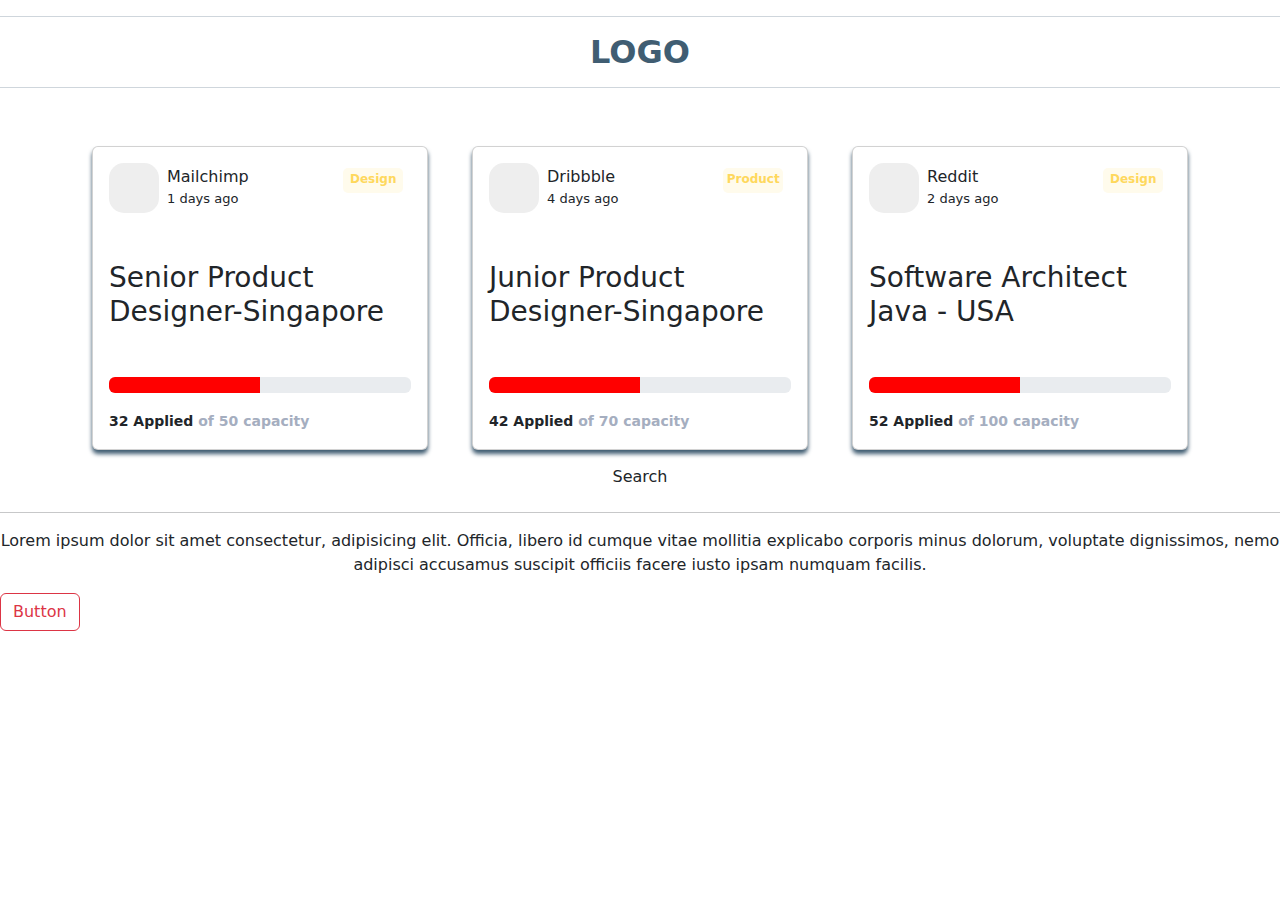
<file: day-2/index.html>
<!DOCTYPE html>
<html lang="en">

<head>
    <meta charset="UTF-8">
    <meta name="viewport" content="width=device-width, initial-scale=1.0">
    <title>Home</title>


    <!--CSS-->
    <link rel="stylesheet" href="css/style.css">
    <link rel="preconnect" href="https://fonts.googleapis.com">
    <link rel="preconnect" href="https://fonts.gstatic.com" crossorigin>
    <link href="https://fonts.googleapis.com/css2?family=Roboto+Condensed:ital,wght@0,100..900;1,100..900&display=swap"
        rel="stylesheet">
    <!--Bootstrap-->
    <link href="https://cdn.jsdelivr.net/npm/bootstrap@5.3.3/dist/css/bootstrap.min.css" rel="stylesheet"
        integrity="sha384-QWTKZyjpPEjISv5WaRU9OFeRpok6YctnYmDr5pNlyT2bRjXh0JMhjY6hW+ALEwIH" crossorigin="anonymous">

    <!--CSS END-->


</head>

<body>

    <h1 class="logo">
        <hr>LOGO
        <hr>
    </h1>



    <div class="container mt-5 mb-3">
        <div class="row">
            <div class="col-md-4">
                <div class="card p-3 mb-2">
                    <div class="d-flex justify-content-between">
                        <div class="d-flex flex-row align-items-center">
                            <div class="icon"> <i class="bx bxl-mailchimp"></i> </div>
                            <div class="ms-2 c-details">
                                <h6 class="mb-0">Mailchimp</h6> <span>1 days ago</span>
                            </div>
                        </div>
                        <div class="badge"> <span>Design</span> </div>
                    </div>
                    <div class="mt-5">
                        <h3 class="heading">Senior Product<br>Designer-Singapore</h3>
                        <div class="mt-5">
                            <div class="progress">
                                <div class="progress-bar" role="progressbar" style="width: 50%" aria-valuenow="50"
                                    aria-valuemin="0" aria-valuemax="100"></div>
                            </div>
                            <div class="mt-3"> <span class="text1">32 Applied <span class="text2">of 50
                                        capacity</span></span> </div>
                        </div>
                    </div>
                </div>
            </div>
            <div class="col-md-4">
                <div class="card p-3 mb-2">
                    <div class="d-flex justify-content-between">
                        <div class="d-flex flex-row align-items-center">
                            <div class="icon"> <i class="bx bxl-dribbble"></i> </div>
                            <div class="ms-2 c-details">
                                <h6 class="mb-0">Dribbble</h6> <span>4 days ago</span>
                            </div>
                        </div>
                        <div class="badge"> <span>Product</span> </div>
                    </div>
                    <div class="mt-5">
                        <h3 class="heading">Junior Product<br>Designer-Singapore</h3>
                        <div class="mt-5">
                            <div class="progress">
                                <div class="progress-bar" role="progressbar" style="width: 50%" aria-valuenow="50"
                                    aria-valuemin="0" aria-valuemax="100"></div>
                            </div>
                            <div class="mt-3"> <span class="text1">42 Applied <span class="text2">of 70
                                        capacity</span></span> </div>
                        </div>
                    </div>
                </div>
            </div>
            <div class="col-md-4">
                <div class="card p-3 mb-2">
                    <div class="d-flex justify-content-between">
                        <div class="d-flex flex-row align-items-center">
                            <div class="icon"> <i class="bx bxl-reddit"></i> </div>
                            <div class="ms-2 c-details">
                                <h6 class="mb-0">Reddit</h6> <span>2 days ago</span>
                            </div>
                        </div>
                        <div class="badge"> <span>Design</span> </div>
                    </div>
                    <div class="mt-5">
                        <h3 class="heading">Software Architect <br>Java - USA</h3>
                        <div class="mt-5">
                            <div class="progress">
                                <div class="progress-bar" role="progressbar" style="width: 50%" aria-valuenow="50"
                                    aria-valuemin="0" aria-valuemax="100"></div>
                            </div>
                            <div class="mt-3"> <span class="text1">52 Applied <span class="text2">of 100
                                        capacity</span></span> </div>
                        </div>
                    </div>
                </div>
            </div> <button type="button" class="btn btn dang">Search</button>

        </div>
    </div>
    <hr>
    <p class="context">Lorem ipsum dolor sit amet consectetur, adipisicing elit. Officia, libero id cumque vitae
        mollitia explicabo
        corporis minus dolorum, voluptate dignissimos, nemo adipisci accusamus suscipit officiis facere iusto ipsam
        numquam facilis.</p>
    <button type="button" class="btn btn-outline-danger">
        Button
    </button>


</body>

</html>
</file>
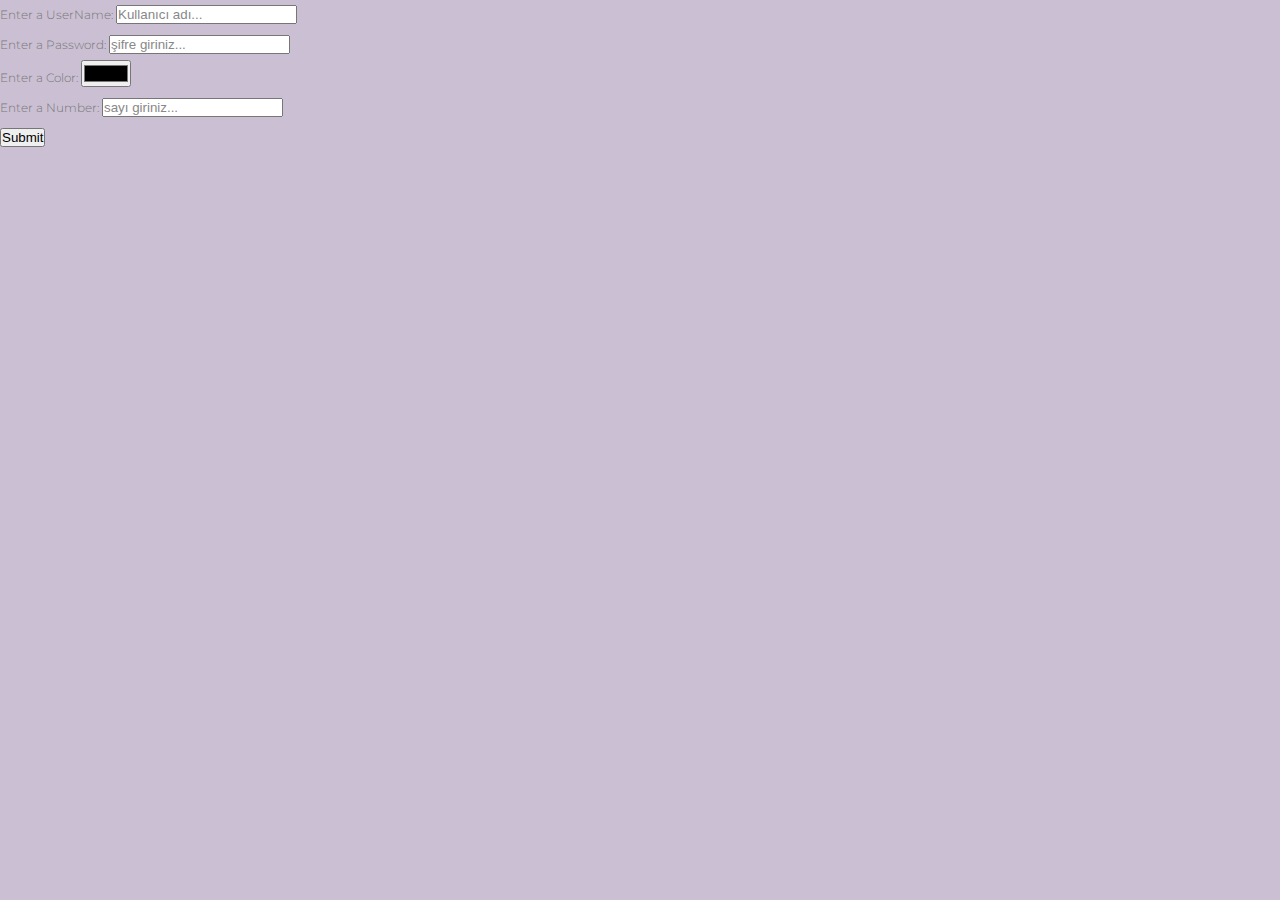
<file: day-1/button.html>
<!DOCTYPE html>
<html lang="en">

<head>
    <meta charset="UTF-8">
    <meta name="viewport" content="width=device-width, initial-scale=1.0">
    <title>Button</title>
    <!-- Font-->
    <link rel="preconnect" href="https://fonts.googleapis.com">
    <link rel="preconnect" href="https://fonts.gstatic.com" crossorigin>
    <link href="https://fonts.googleapis.com/css2?family=Montserrat:ital,wght@0,100..900;1,100..900&display=swap"
        rel="stylesheet">
    <!-- End Font -->

    <!-- Css-->
    <link rel="stylesheet" href="/day-1/css/day1.css">

    <!-- End Css -->

</head>

<body>
    <form action="/day-1/index.html">
        <p>
            <label for="username">Enter a UserName:</label>
            <input type="text" name="username" id="username" placeholder="Kullanıcı adı...">
        </p>
        <p>
            <label for="password">Enter a Password:</label>
            <input type="password" name="password" id="password" placeholder="şifre giriniz...">
        </p>
        <p>
            <label for="color">Enter a Color: </label>
            <input type="color" id="color">
        </p>
        <p>
            <!-- Alternative way to label an input (less common)-->
            <label>
                Enter a Number:
                <input type="number" name="number" placeholder="sayı giriniz...">
            </label>
        </p>
        <button>Submit</button>
    </form>

</body>

</html>
</file>
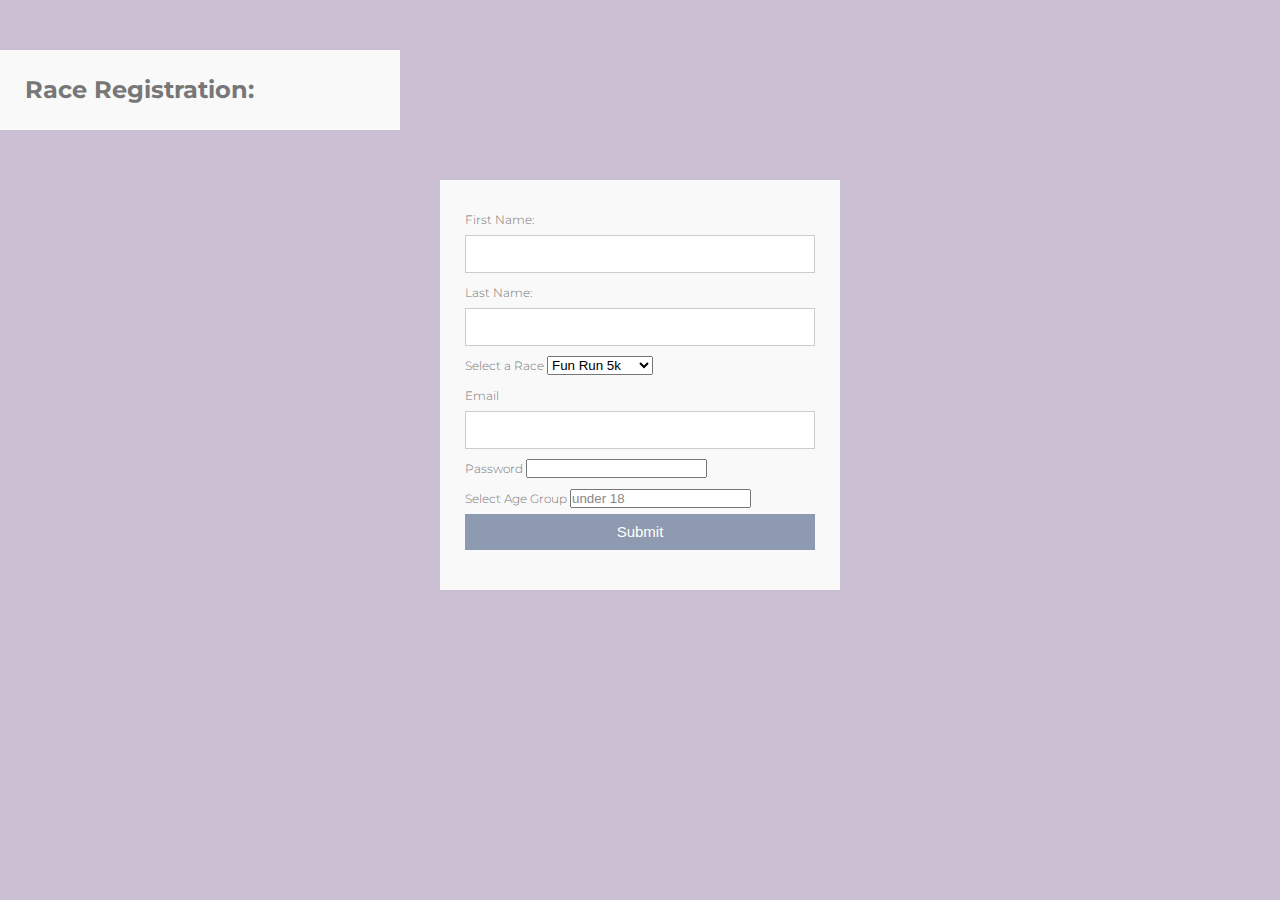
<file: day-1/marathon.html>
<!DOCTYPE html>
<html lang="en">

<head>
    <meta charset="UTF-8">
    <meta name="viewport" content="width=device-width, initial-scale=1.0">
    <title>Marathon</title>
    <!-- Font-->
    <link rel="preconnect" href="https://fonts.googleapis.com">
    <link rel="preconnect" href="https://fonts.gstatic.com" crossorigin>
    <link href="https://fonts.googleapis.com/css2?family=Montserrat:ital,wght@0,100..900;1,100..900&display=swap"
        rel="stylesheet">
    <!-- End Font -->

    <!-- Css-->
    <link rel="stylesheet" href="/day-1/css/day1.css">

    <!-- End Css -->
</head>

<body>
    <h1 class="container" id="contact">Race Registration:</h1>
    <div class="container">
        <form id="contact" action="" method="post">
            <!--Name-->
            <p>
                <label for="firstname">First Name:</label>
                <input type="text" name="firstname" id="firstname">
            </p>
            <!--LastName-->
            <p>
                <label for="lastname">Last Name:</label>
                <input type="text" name="lastname" id="lastname">
            </p>
            <!--Marathon Selection-->
            <p>
                <label for="marathon">Select a Race</label>
                <select name="fun">
                    <option value="fun">Fun Run 5k</option>
                    <option value="half">Half Marathon</option>
                    <option value="full">Full Marathon</option>
                </select>
            </p>
            <!--Login-->
            <p>
                <label for="email">Email</label>
                <input type="email" name="email" id="email" required>
                <label for="password">Password</label>
                <input type="password" name="password" id="password">
            </p>
            <p>
                <label for="age">Select Age Group</label>
                <input type="number" name="number" id="number" placeholder="under 18" min="0">
            </p>
            <fieldset>
                <button name="submit" type="submit" id="contact-submit" data-submit="...Sending">Submit</button>
            </fieldset>
        </form>
    </div>
</body>

</html>
</file>
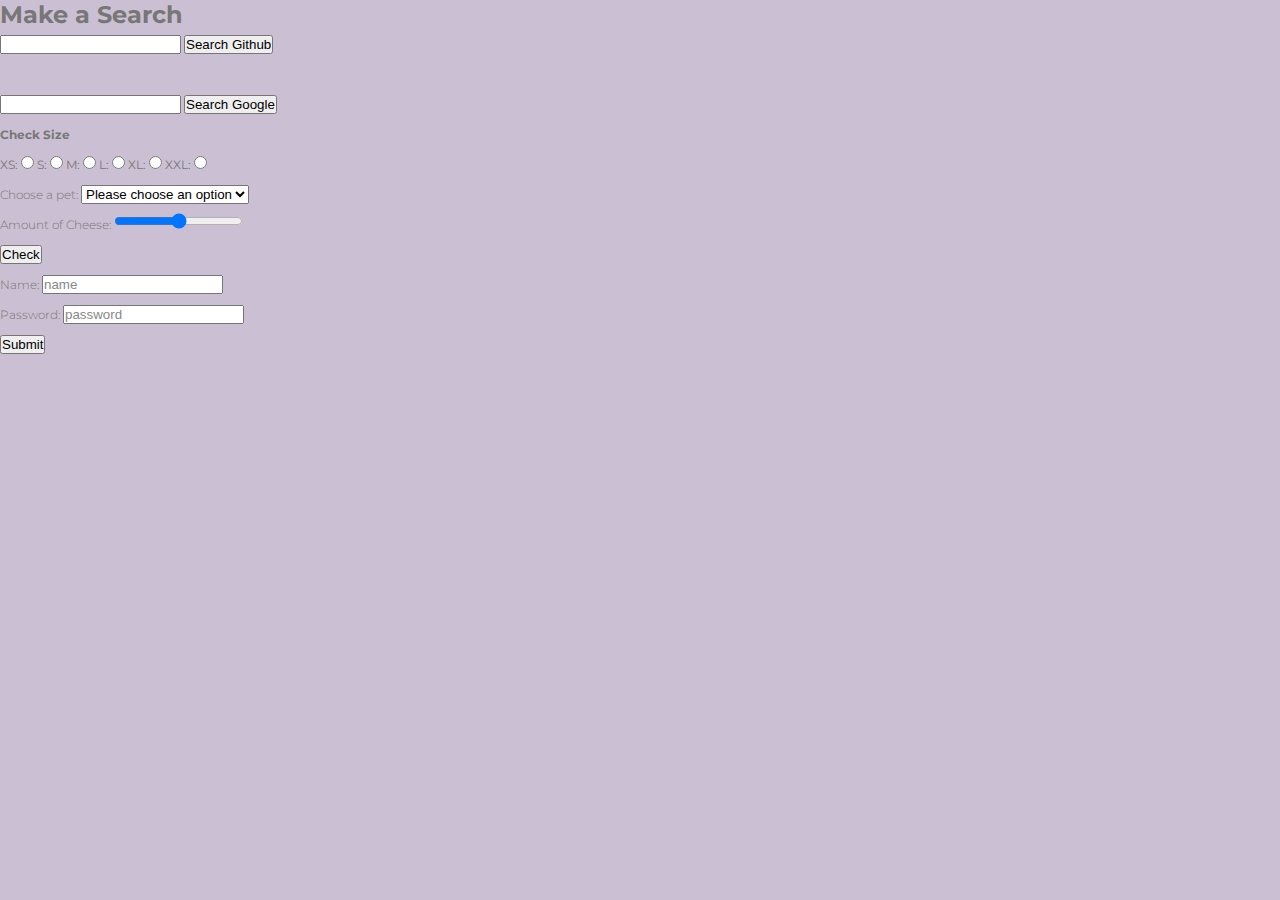
<file: day-1/search.html>
<!DOCTYPE html>
<html lang="en">

<head>
    <meta charset="UTF-8">
    <meta name="viewport" content="width=device-width, initial-scale=1.0">
    <title>Search</title>
    <title>Button</title>
    <!-- Font-->
    <link rel="preconnect" href="https://fonts.googleapis.com">
    <link rel="preconnect" href="https://fonts.gstatic.com" crossorigin>
    <link href="https://fonts.googleapis.com/css2?family=Montserrat:ital,wght@0,100..900;1,100..900&display=swap"
        rel="stylesheet">
    <!-- End Font -->

    <!-- Css-->
    <link rel="stylesheet" href="/day-1/css/day1.css">

    <!-- End Css -->
</head>

<body>
    <h1>Make a Search</h1>
    <form action="https://github.com/search">
        <input type="text" name="q">
        <button>Search Github</button>
    </form>
    <br>

    <form action="https://google.com/search"></form>
    <input type="text" name="q">
    <button>Search Google</button>

    <form action="radio">
        <h4>Check Size</h4>
        <p>
            <label for="xs"><strong>XS: </strong></label>
            <input type="radio" name="size" id="xs" value="xs">
            <label for="s"><strong>S: </strong></label>
            <input type="radio" name="size" id="s" value="s">
            <label for="m"><strong>M: </strong></label>
            <input type="radio" name="size" id="m" value="m">
            <label for="L"><strong>L: </strong></label>
            <input type="radio" name="size" id="l" value="l">
            <label for="xl"><strong>XL: </strong></label>
            <input type="radio" name="size" id="xl" value="xl">
            <label for="xxl"><strong>XXL: </strong></label>
            <input type="radio" name="size" id="xxl" value="xxl">
        </p>

        <label for="pet-select"> Choose a pet:</label>
        <select name="pets" id="pet-select">
            <option value="">Please choose an option</option>
            <option value="dog">Dog</option>
            <option value="cat">Cat</option>
            <option value="parrot">Parrot</option>
            <option value="spider">Spider</option>
            <option value="goldfish">Goldfish</option>
        </select>

        <p>
            <label for="cheese">Amount of Cheese:</label>
            <input type="range" id="cheese" min="1" max="100" name="cheese_level">
        </p>

        <button>Check</button>
    </form>

    <form>
        <fieldset>
            <p>
                <label for="name">Name: </label>
                <input type="text" id="name" placeholder="name">
            </p>
            <p>
                <label for="password">Password: </label>
                <input type="text" id="password" placeholder="password">
            </p>
            <button name="submit" type="submit" id="contact-submit" data-submit="...Sending">Submit</button>
        </fieldset>
    </form>

</body>

</html>
</file>
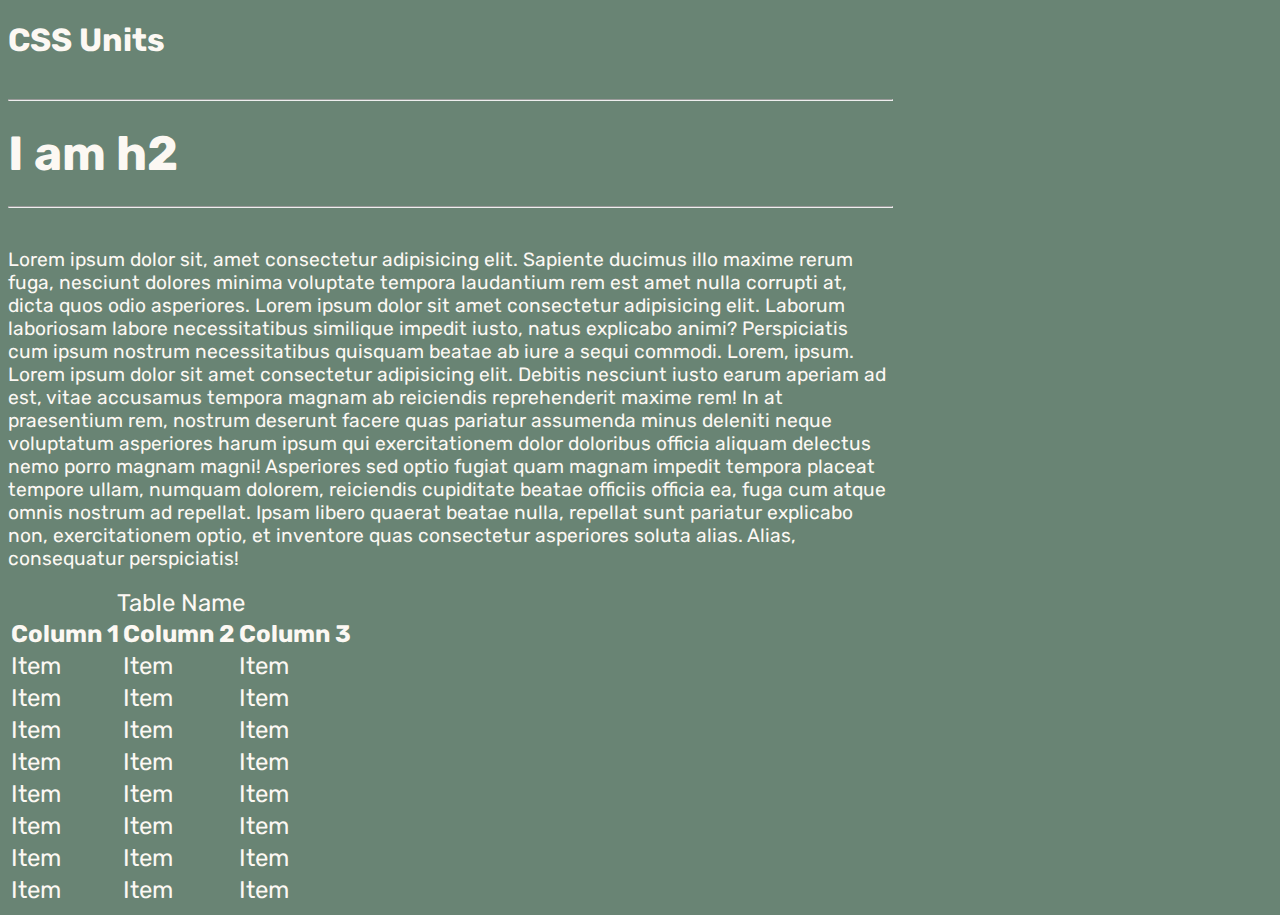
<file: day-2/em.html>
<!DOCTYPE html>
<html lang="en">

<head>
    <meta charset="UTF-8">
    <meta name="viewport" content="width=device-width, initial-scale=1.0">
    <title>Em</title>
    <!--CSS-->
    <link rel="stylesheet" href="css/app.css">
    <link rel="preconnect" href="https://fonts.googleapis.com">
    <link rel="preconnect" href="https://fonts.gstatic.com" crossorigin>
    <link href="https://fonts.googleapis.com/css2?family=Roboto+Condensed:ital,wght@0,100..900;1,100..900&display=swap"
        rel="stylesheet">
    <link rel="preconnect" href="https://fonts.googleapis.com">
    <link rel="preconnect" href="https://fonts.gstatic.com" crossorigin>
    <link href="https://fonts.googleapis.com/css2?family=Rubik:ital,wght@0,300..900;1,300..900&display=swap"
        rel="stylesheet">
    <!--CSS END-->
</head>

<body>
    <div>
        <h1>CSS Units</h1>

        <article>
            <h2>
                <hr>I am h2
                <hr>
            </h2>
            <p>Lorem ipsum dolor sit, amet consectetur adipisicing elit. Sapiente ducimus illo maxime rerum fuga,
                nesciunt
                dolores minima voluptate tempora laudantium rem est amet nulla corrupti at, dicta quos odio asperiores.
                Lorem ipsum dolor sit amet consectetur adipisicing elit. Laborum laboriosam labore necessitatibus
                similique
                impedit iusto, natus explicabo animi? Perspiciatis cum ipsum nostrum necessitatibus quisquam beatae ab
                iure
                a sequi commodi. Lorem, ipsum. Lorem ipsum dolor sit amet consectetur adipisicing elit. Debitis nesciunt
                iusto earum aperiam ad est, vitae accusamus tempora magnam ab reiciendis reprehenderit maxime rem! In at
                praesentium rem, nostrum deserunt facere quas pariatur assumenda minus deleniti neque voluptatum
                asperiores
                harum ipsum qui exercitationem dolor doloribus officia aliquam delectus nemo porro magnam magni!
                Asperiores
                sed optio fugiat quam magnam impedit tempora placeat tempore ullam, numquam dolorem, reiciendis
                cupiditate
                beatae officiis officia ea, fuga cum atque omnis nostrum ad repellat. Ipsam libero quaerat beatae nulla,
                repellat sunt pariatur explicabo non, exercitationem optio, et inventore quas consectetur asperiores
                soluta
                alias. Alias, consequatur perspiciatis!
            </p>

            <div class="table-responsive-xl ">
                <table class="table table-striped table-hover table-borderless table-primary align-middle">
                    <thead class="table-light">
                        <caption>
                            Table Name
                        </caption>
                        <tr>
                            <th>Column 1</th>
                            <th>Column 2</th>
                            <th>Column 3</th>
                        </tr>
                    </thead>
                    <tbody class="table-group-divider">
                        <tr class="table-primary">
                            <td scope="row">Item</td>
                            <td>Item</td>
                            <td>Item</td>
                        </tr>
                        <tr class="table-primary">
                            <td scope="row">Item</td>
                            <td>Item</td>
                            <td>Item</td>
                        </tr>
                        <tr class="table-primary">
                            <td scope="row">Item</td>
                            <td>Item</td>
                            <td>Item</td>
                        </tr>
                        <tr class="table-primary">
                            <td scope="row">Item</td>
                            <td>Item</td>
                            <td>Item</td>
                        </tr>
                        <tr class="table-primary">
                            <td scope="row">Item</td>
                            <td>Item</td>
                            <td>Item</td>
                        </tr>
                        <tr class="table-primary">
                            <td scope="row">Item</td>
                            <td>Item</td>
                            <td>Item</td>
                        </tr>
                        <tr class="table-primary">
                            <td scope="row">Item</td>
                            <td>Item</td>
                            <td>Item</td>
                        </tr>
                        <tr class="table-primary">
                            <td scope="row">Item</td>
                            <td>Item</td>
                            <td>Item</td>
                        </tr>
                    </tbody>
                    <tfoot>

                    </tfoot>
                </table>
            </div>

        </article>

    </div>




</body>

</html>
</file>
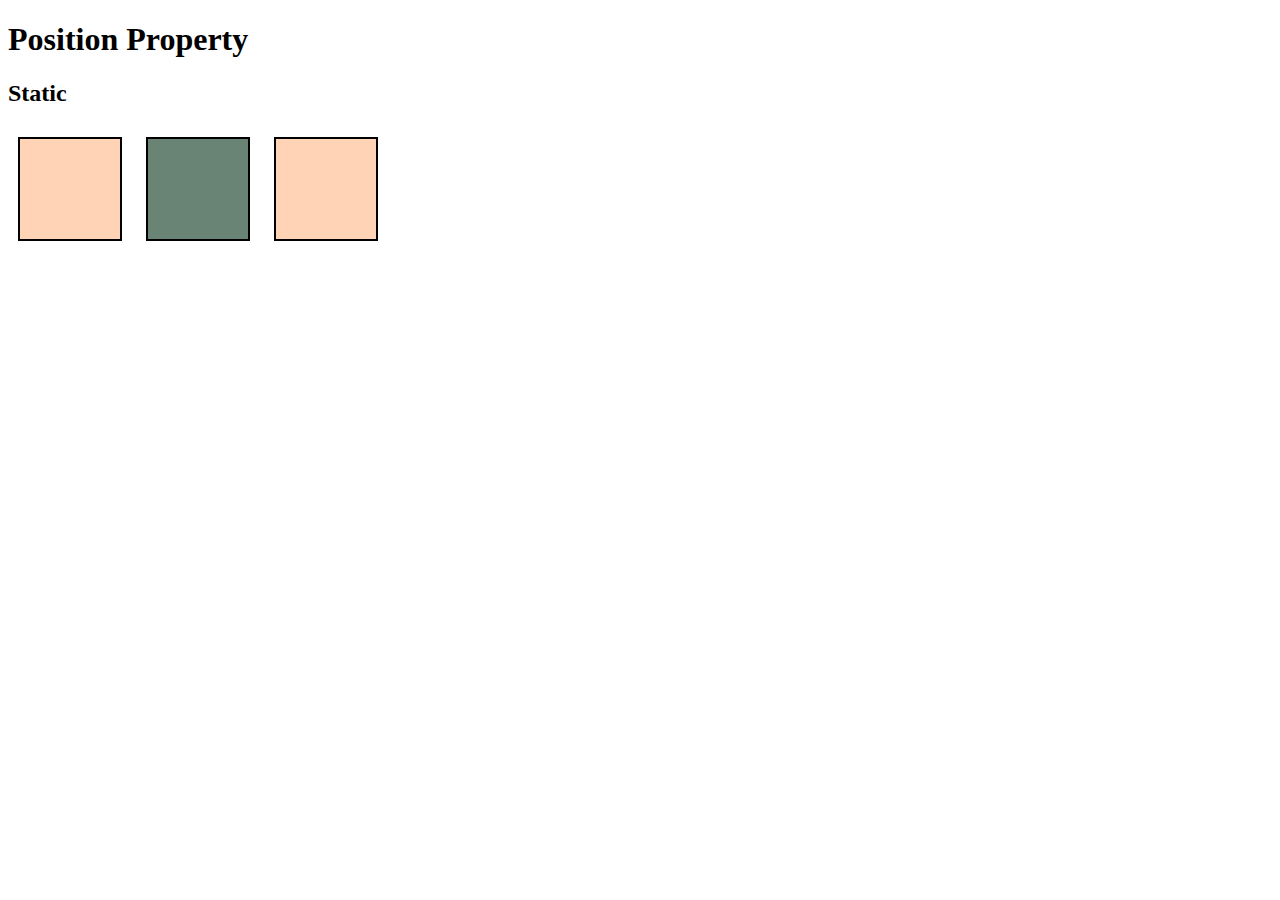
<file: day-2/position.html>
<!DOCTYPE html>
<html lang="en">

<head>
    <meta charset="UTF-8">
    <meta name="viewport" content="width=device-width, initial-scale=1.0">
    <title>Position</title>
    <link rel="stylesheet" href="/day-2/css/position.css">
</head>

<body>
    <h1>Position Property</h1>
    <section id="static">
        <h2>Static</h2>
        <div></div>
        <div id="middle"></div>
        <div></div>
    </section>
</body>

</html>
</file>
<file: day-2/css/style.css>
body {
    background-color: #eee;

}

.card {
    border: none;
    border-radius: 10px;
    box-shadow: 0 4px 4px 0 #405D72 ;
    
    margin: 10px;
    padding: 10px;

}

.c-details span {
    font-weight: 300;
    font-size: 13px
}

.icon {
    width: 50px;
    height: 50px;
    background-color: #eee;
    border-radius: 15px;
    display: flex;
    align-items: center;
    justify-content: center;
    font-size: 39px
}

.badge span {
    background-color: #fffbec;
    width: 60px;
    height: 25px;
    padding-bottom: 3px;
    border-radius: 5px;
    display: flex;
    color: #fed85d;
    justify-content: center;
    align-items: center
}

.progress {
    height: 10px;
    border-radius: 10px
}

.progress div {
    background-color: red
}

.text1 {
    font-size: 14px;
    font-weight: 600
}

.text2 {
    color: #a5aec0
}
.logo {
    text-align:center;
    font-weight:bolder;
    font-style: normal;
    text-decoration:none;
    font-size:32px;
    font-stretch:expanded;
    color: #405D72;
}

.logo:hover{
    color: #fffbec;
    background-color: #405D72;
    text-decoration:none;


}

button {
    border-radius: 10px 10px 10px 10px ;
}

button:hover{
   background-color: #405D72; 
   color: #a5aec0;
   border-radius: 40px 15px 40px 10px ;
   align-items: center;
}

.logo:fullscreen{
    background-color: #fed85d;
}

.context {

    text-align: center;
    text-shadow: #a5aec0;
    border: #405D72;
    border-radius: 20px;
    box-sizing: content-box;
    
}
</file>
<file: day-1/css/day1.css>
body{
    margin: 0;
    padding: 0;
    font-family: "Montserrat", sans-serif;

font-weight:300;
	font-size: 12px;
	line-height:30px;
	color:#777;
	background: #CBC0D3;
}

* {
	margin:0;
	padding:0;
	box-sizing:border-box;
	-webkit-box-sizing:border-box;
	-moz-box-sizing:border-box;
	-webkit-font-smoothing:antialiased;
	-moz-font-smoothing:antialiased;
	-o-font-smoothing:antialiased;
	font-smoothing:antialiased;
	text-rendering:optimizeLegibility;
}



.container {
	max-width:400px;
	width:100%;
	margin:0 auto;
	position:relative;
}

#contact input[type="text"], #contact input[type="email"], #contact input[type="tel"], #contact input[type="url"], #contact textarea, #contact button[type="submit"] { font:400 12px/16px "Open Sans", Helvetica, Arial, sans-serif; }

#contact {
	background:#F9F9F9;
	padding:25px;
	margin:50px 0;
}

#contact h2 {
	color: #F96;
	display: block;
	font-size: 30px;
	font-weight: 400;
}

#contact h4 {
	margin:5px 0 15px;
	display:block;
	font-size:13px;
}

fieldset {
	border: medium none !important;
	margin: 0 0 10px;
	min-width: 100%;
	padding: 0;
	width: 100%;
}

#contact input[type="text"], #contact input[type="email"], #contact input[type="tel"], #contact input[type="url"], #contact textarea {
	width:100%;
	border:1px solid #CCC;
	background:#FFF;
	margin:0 0 5px;
	padding:10px;
}

#contact input[type="text"]:hover, #contact input[type="email"]:hover, #contact input[type="tel"]:hover, #contact input[type="url"]:hover, #contact textarea:hover {
	-webkit-transition:border-color 0.3s ease-in-out;
	-moz-transition:border-color 0.3s ease-in-out;
	transition:border-color 0.3s ease-in-out;
	border:1px solid #AAA;
}

#contact textarea {
	height:100px;
	max-width:100%;
  resize:none;
}

#contact button[type="submit"] {
	cursor:pointer;
	width:100%;
	border:none;
	background:#8E9AAF;
	color:#FFF;
	margin:0 0 5px;
	padding:10px;
	font-size:15px;
}

#contact button[type="submit"]:hover {
	background:rgb(242, 255, 182);
	-webkit-transition:background 0.3s ease-in-out;
	-moz-transition:background 0.3s ease-in-out;
	transition:background-color 0.3s ease-in-out;
}

#contact button[type="submit"]:active { box-shadow:inset 0 1px 3px rgba(0, 0, 0, 0.5); }

#contact input:focus, #contact textarea:focus {
	outline:0;
	border:1px solid #999;
}
::-webkit-input-placeholder {
 color:#888;
}
:-moz-placeholder {
 color:#888;
}
::-moz-placeholder {
 color:#888;
}
:-ms-input-placeholder {
 color:#888;
}
</file>
<file: day-2/css/app.css>
body {
    background-color: #698474;
    font-family: "Rubik", sans-serif;
}

div{
  color:#FCF8F3;
  width: 70%;
  height: 20%;
}

h2{
    font-size: 2em;
}

p{
font-size: 0.8em;
}

article{
    font-size: 24px;
}
</file>
<file: day-2/css/position.css>
div {
    width: 100px;
height: 100px;
background-color: #FFD3B6;
border: 2px solid black;
margin: 10px;
display: inline-block;
}

#middle {
    background-color: #698474;
}
</file>
